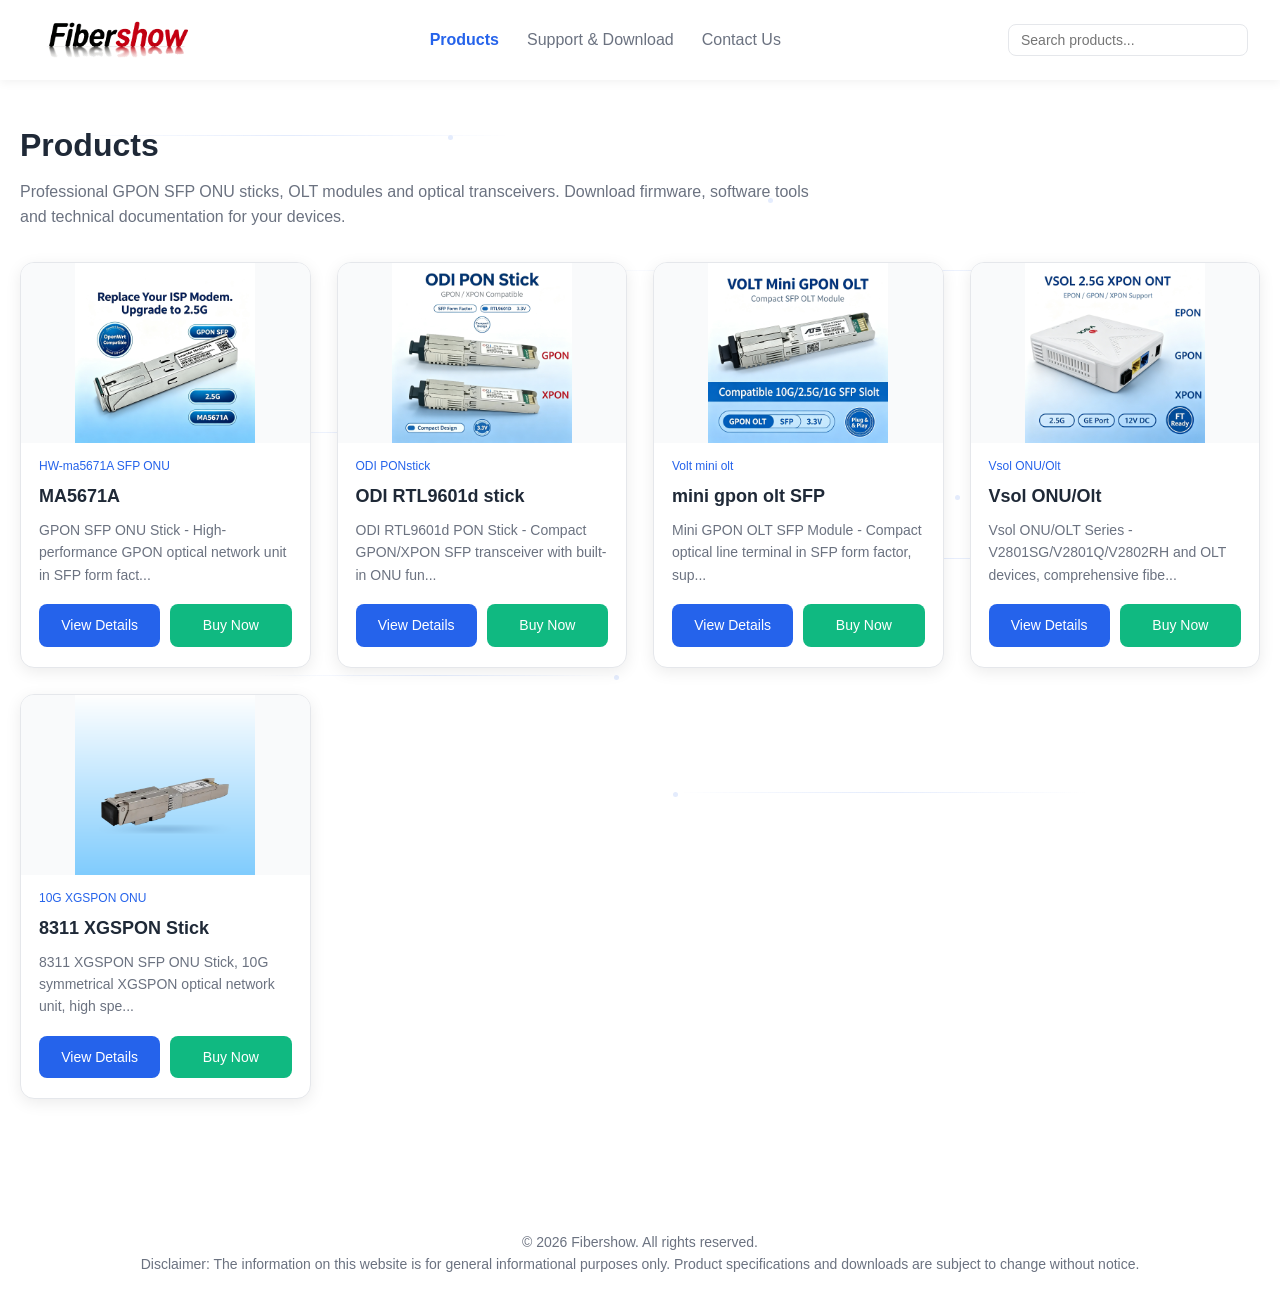
<file: index.html>
<!DOCTYPE html>
<html lang="en">
<head>
    <meta charset="UTF-8" />
    <meta name="viewport" content="width=device-width, initial-scale=1.0" />
    <title>Fibershow - Optical Networking Products & Downloads</title>
    <meta name="description" content="Fibershow provides high-performance optical networking equipment, GPON SFP ONU sticks, OLT modules, firmware, software tools and technical documentation." />
    <meta name="keywords" content="GPON, SFP ONU, OLT, optical network, fiber optic, MA5671A, ODI, VOLT, Vsol" />
    <link rel="stylesheet" href="style.css" />
</head>
<body>
    <div class="fiber-bg">
        <div class="fiber-line line-1"></div>
        <div class="fiber-line line-2"></div>
        <div class="fiber-line line-3"></div>
        <div class="fiber-line line-4"></div>
        <div class="fiber-line line-5"></div>
        <div class="fiber-line line-6"></div>
        <div class="flash-dot dot-1"></div>
        <div class="flash-dot dot-2"></div>
        <div class="flash-dot dot-3"></div>
        <div class="flash-dot dot-4"></div>
        <div class="flash-dot dot-5"></div>
        <div class="flash-dot dot-6"></div>
        <div class="flash-dot dot-7"></div>
        <div class="flash-dot dot-8"></div>
    </div>
    <header>
        <a href="#" class="logo">
            <img src="images/fibershow.png" alt="Fibershow Logo">
        </a>
        <nav>
            <a onclick="switchView('products')" id="nav-products" class="active">Products</a>
            <a onclick="switchView('support')" id="nav-support">Support & Download</a>
            <a onclick="switchView('contact')" id="nav-contact">Contact Us</a>
        </nav>
        <div class="header-search-wrap">
            <input type="text" id="product-search" class="search-bar" placeholder="Search products..." />
        </div>
    </header>
    <main>
        <section id="view-products" class="view-section active">
            <div class="page-title-block">
                <h1>Products</h1>
                <p>Professional GPON SFP ONU sticks, OLT modules and optical transceivers. Download firmware, software tools and technical documentation for your devices.</p>
            </div>
            <div id="product-grid" class="product-grid"></div>
        </section>
        <section id="view-support" class="view-section">
            <div class="page-title-block">
                <h1>Support & Downloads</h1>
                <p>Access firmware updates, drivers, manuals, and technical documentation for your devices.</p>
            </div>
            <div id="support-grid" class="support-grid"></div>
        </section>
        <section id="view-contact" class="view-section">
            <div class="page-title-block">
                <h1>Contact Us</h1>
                <p>For business inquiries, technical support, or after-sales service, please reach out through the following channels.</p>
            </div>
            <div class="contact-container">
                <div class="contact-block">
                    <h3>Technical Support</h3>
                    <p>Email: <a href="mailto:1154246242@qq.com">1154246242@qq.com</a></p>
                </div>
                <div class="contact-block">
                    <h3>Business & Sales</h3>
                    <p>Email: <a href="mailto:896884964@qq.com">896884964@qq.com</a></p>
                    <p>WhatsApp: +8613620942929</p>
                    <p>Working hours: Mon-Fri, 9:00 AM - 6:00 PM (UTC+8)</p>
                </div>
            </div>
        </section>
    </main>
    <div class="modal-overlay" id="product-modal" onclick="closeModalOnOverlay(event)">
        <div class="modal">
            <div class="modal-header">
                <div>
                    <h2 id="modal-title"></h2>
                    <span class="modal-category" id="modal-category"></span>
                </div>
                <button class="modal-close" onclick="closeModal()">✕</button>
            </div>
            <div class="modal-body" id="modal-body"></div>
        </div>
    </div>
    <button class="back-to-top" id="backToTop" onclick="window.scrollTo({top:0,behavior:'smooth'})">↑</button>
    <footer>
        <p>&copy; 2026 Fibershow. All rights reserved.</p>
        <p>Disclaimer: The information on this website is for general informational purposes only. Product specifications and downloads are subject to change without notice.</p>
    </footer>
    <script src="script.js"></script>
</body>
</html>
</file>
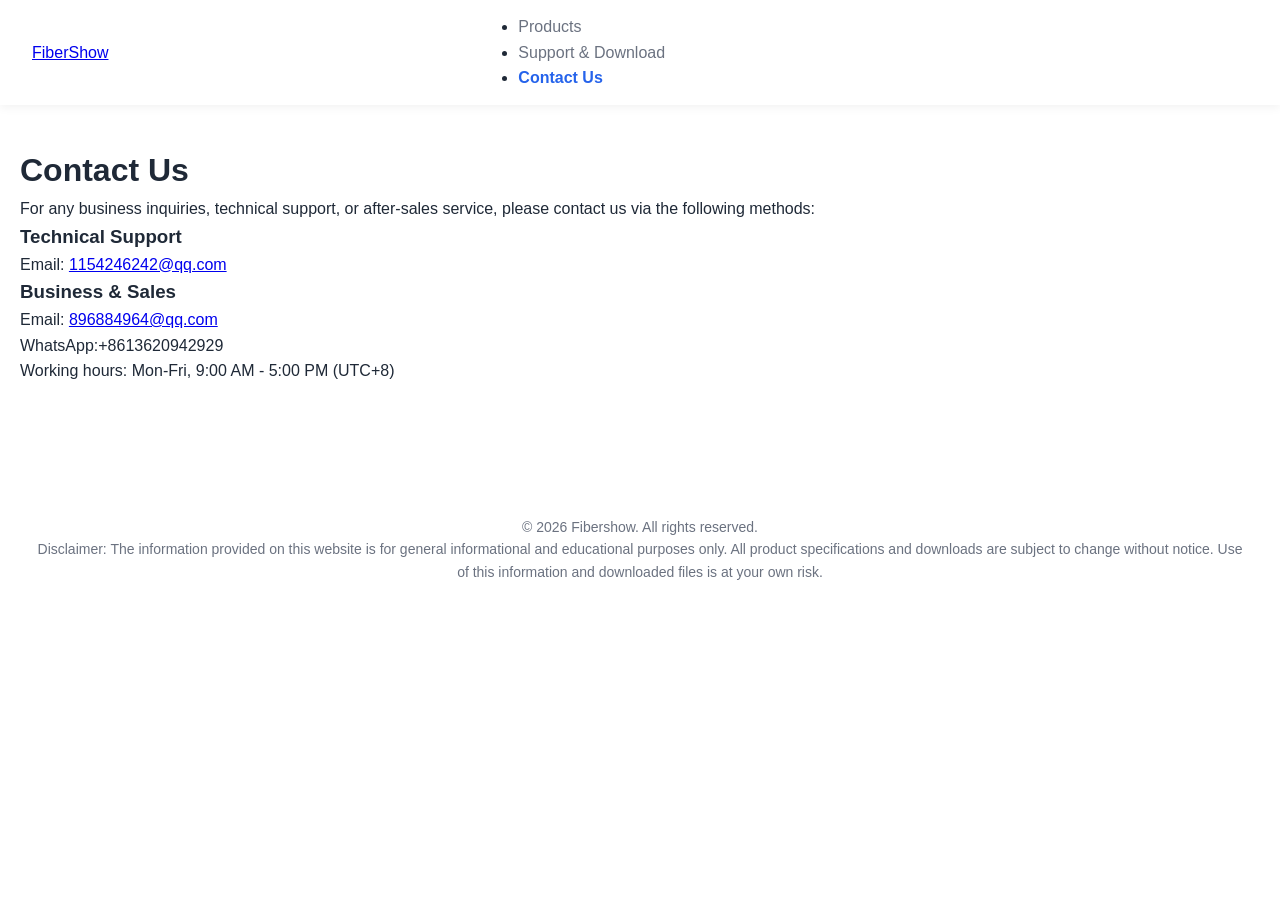
<file: contact.html>
<!DOCTYPE html>
<html lang="en">
<head>
    <meta charset="UTF-8">
    <meta name="viewport" content="width=device-width, initial-scale=1.0">
    <!-- SEO 描述，谷歌搜索展示摘要 -->
    <meta name="description" content="Contact Fibershow for fiber optic product business inquiry and technical support. Reach us by Email and WhatsApp.">
    <link rel="canonical" href="https://fibershow.cn/contact.html">
    <title>Contact Us - Fibershow</title>
    <link rel="stylesheet" href="style.css">
</head>
    
<body>
    <header>
        <a href="index.html" class="logo">FiberShow </a>
        <nav>
            <ul>
                <li><a href="index.html">Products</a></li>
                <li><a href="support.html">Support & Download</a></li>
                <li><a href="contact.html" class="active">Contact Us</a></li>
            </ul>
        </nav>
        <div class="search-container" style="visibility: hidden;">
            <input type="text" placeholder="Search...">
        </div>
    </header>
    <main>
        <h1 class="page-title">Contact Us</h1>
        <p class="page-desc">For any business inquiries, technical support, or after-sales service, please contact us via the following methods:</p>
        
        <div class="content-block">
            <h3>Technical Support</h3>
            <p>Email: <a href="mailto:1154246242@qq.com">1154246242@qq.com</a></p>
        </div>

        <div class="content-block">
            <h3>Business & Sales</h3>
            <p>Email: <a href="mailto:896884964@qq.com">896884964@qq.com</a></p>
            <p>WhatsApp:+8613620942929 </a></p>
            <p>Working hours: Mon-Fri, 9:00 AM - 5:00 PM (UTC+8)</p>
            <p>  </p>
        </div>
    </main>

    <footer>
        <div class="footer-content">
            <p>&copy; 2026 Fibershow. All rights reserved.</p>
            <p class="disclaimer">Disclaimer: The information provided on this website is for general informational and educational purposes only. All product specifications and downloads are subject to change without notice. Use of this information and downloaded files is at your own risk.</p>
        </div>
    </footer>
</body>
</html>
</file>
<file: style.css>
:root {
    --primary: #2563eb;
    --text-main: #1f2937;
    --text-secondary: #6b7280;
    --bg-page: #ffffff;
    --bg-card: #ffffff;
    --border-color: #e5e7eb;
    --shadow: 0 4px 16px rgba(0,0,0,0.08);
}
*{margin:0;padding:0;box-sizing:border-box;font-family:'Inter',sans-serif;}
body{background:var(--bg-page);color:var(--text-main);line-height:1.6;overflow-x:hidden;}

/* 光纤流动背景 */
.fiber-bg{
    position:fixed;top:0;left:0;width:100%;height:100%;z-index:-1;pointer-events:none;
    opacity:0.12;
}
.fiber-line{
    position:absolute;height:1px;background:linear-gradient(90deg,transparent,#2563eb,transparent);
    animation:flowLine 8s linear infinite;
}
.line-1{width:35%;top:15%;left:5%;animation-delay:0s;}
.line-2{width:45%;top:30%;right:10%;animation-delay:1.2s;}
.line-3{width:30%;top:48%;left:15%;animation-delay:2.4s;}
.line-4{width:40%;top:62%;right:8%;animation-delay:3.1s;}
.line-5{width:28%;top:75%;left:20%;animation-delay:4s;}
.line-6{width:32%;top:88%;right:15%;animation-delay:5s;}
.flash-dot{
    position:absolute;width:5px;height:5px;border-radius:50%;background:#2563eb;
    animation:flashDot 4s ease-in-out infinite;
}
.dot-1{top:15%;left:35%;animation-delay:0s;}
.dot-2{top:30%;right:55%;animation-delay:1.2s;}
.dot-3{top:48%;left:45%;animation-delay:2.4s;}
.dot-4{top:62%;right:40%;animation-delay:3.1s;}
.dot-5{top:75%;left:48%;animation-delay:4s;}
.dot-6{top:88%;right:47%;animation-delay:5s;}
.dot-7{top:22%;left:60%;animation-delay:2s;}
.dot-8{top:55%;right:25%;animation-delay:3.8s;}
@keyframes flowLine{
    0%{transform:translateX(-100%);}
    100%{transform:translateX(200%);}
}
@keyframes flashDot{
    0%,100%{opacity:0;}
    50%{opacity:0.8;}
}

/* 头部导航 */
header{
    position:sticky;top:0;z-index:99;
    background:#fff;box-shadow:0 2px 10px rgba(0,0,0,0.06);
    max-width:100%;padding:14px 32px;
    display:flex;align-items:center;gap:32px;justify-content:space-between;
}
.logo img{height:44px;}
nav{display:flex;gap:28px;align-items:center;}
nav a{text-decoration:none;color:var(--text-secondary);font-weight:500;transition:0.2s;cursor:pointer;}
nav a.active{color:var(--primary);font-weight:600;}
.header-search-wrap{
    display:flex;align-items:center;
}
.search-bar{
    border:1px solid var(--border-color);border-radius:8px;padding:7px 12px;
    outline:none;width:240px;font-size:14px;
}

/* 主容器 */
main{max-width:1280px;margin:0 auto;padding:40px 20px;}
.view-section{display:none;}
.view-section.active{display:block;}
.page-title-block{margin-bottom:32px;}
.page-title-block h1{font-size:32px;margin-bottom:8px;}
.page-title-block p{color:var(--text-secondary);max-width:800px;}

/* 产品卡片网格 */
.product-grid{
    display:grid;grid-template-columns:repeat(auto-fill,minmax(280px,1fr));gap:26px;
}
.card{
    background:var(--bg-card);border:1px solid var(--border-color);border-radius:14px;
    overflow:hidden;box-shadow:var(--shadow);transition:0.25s;
}
.card:hover{transform:translateY(-4px);box-shadow:0 8px 24px rgba(0,0,0,0.1);}
.card-img-wrap{height:180px;overflow:hidden;background:#f9fafb;}
.card-img-wrap img{width:100%;height:100%;object-fit:contain;}
.category{display:inline-block;font-size:12px;color:var(--primary);margin:14px 18px 6px;}
.card h2{font-size:18px;margin:0 18px 8px;}
.desc{font-size:14px;color:var(--text-secondary);margin:0 18px 18px;}
.card-btn-row{display:flex;gap:10px;padding:0 18px 20px;}
.btn{
    flex:1;text-align:center;padding:10px;border-radius:8px;text-decoration:none;
    font-size:14px;font-weight:500;cursor:pointer;border:none;
}
.btn-primary{background:var(--primary);color:#fff;}
.btn-buy{background:#10b981;color:#fff;}

/* Support页面 */
.support-grid{display:flex;flex-direction:column;gap:30px;}
.support-item{border:1px solid var(--border-color);border-radius:14px;padding:24px;background:#fff;}
.support-item h2{margin-bottom:8px;}
.support-meta{color:var(--text-secondary);margin-bottom:16px;font-size:14px;}
.support-item h3{font-size:16px;margin:16px 0 8px;color:#374151;}
.support-item ul{padding-left:22px;list-style:none;}
.support-item li{margin:8px 0;display:flex;align-items:center;gap:8px;}
.support-item a{color:var(--primary);text-decoration:none;}

/* Contact页面 */
.contact-container{display:grid;grid-template-columns:repeat(auto-fill,minmax(320px,1fr));gap:24px;}
.contact-block{border:1px solid var(--border-color);border-radius:14px;padding:24px;background:#fff;}
.contact-block h3{margin-bottom:12px;}
.contact-block p{margin:6px 0;color:var(--text-secondary);}
.contact-block a{color:var(--primary);text-decoration:none;}

/* 弹窗Modal */
.modal-overlay{
    position:fixed;inset:0;background:rgba(0,0,0,0.4);
    display:none;align-items:center;justify-content:center;z-index:999;
}
.modal-overlay.active{display:flex;}
.modal{
    background:#fff;border-radius:16px;width:min(92%,900px);max-height:85vh;
    overflow-y:auto;padding:28px;
}
.modal-header{display:flex;justify-content:space-between;align-items:center;margin-bottom:16px;}
.modal-close{cursor:pointer;font-size:24px;border:none;background:transparent;}
.modal-desc{margin-bottom:20px;color:var(--text-secondary);}
.spec-table{width:100%;border-collapse:collapse;margin-bottom:24px;}
.spec-table td{border:1px solid var(--border-color);padding:10px;}
.modal-res-block{margin-bottom:20px;}
.modal-res-list{list-style:none;padding:0;}
.modal-res-list li{padding:8px 0;border-bottom:1px solid #f3f4f6;}
.modal-res-link{color:var(--primary);text-decoration:none;}

/* 返回顶部 */
.back-to-top{
    position:fixed;bottom:24px;right:24px;width:44px;height:44px;border-radius:50%;
    background:var(--primary);color:#fff;border:none;opacity:0;visibility:hidden;transition:0.2s;
}
.back-to-top.visible{opacity:1;visibility:visible;}
.no-result{text-align:center;padding:60px;color:var(--text-secondary);}

footer{text-align:center;padding:32px;margin-top:60px;color:var(--text-secondary);font-size:14px;}
</file>
